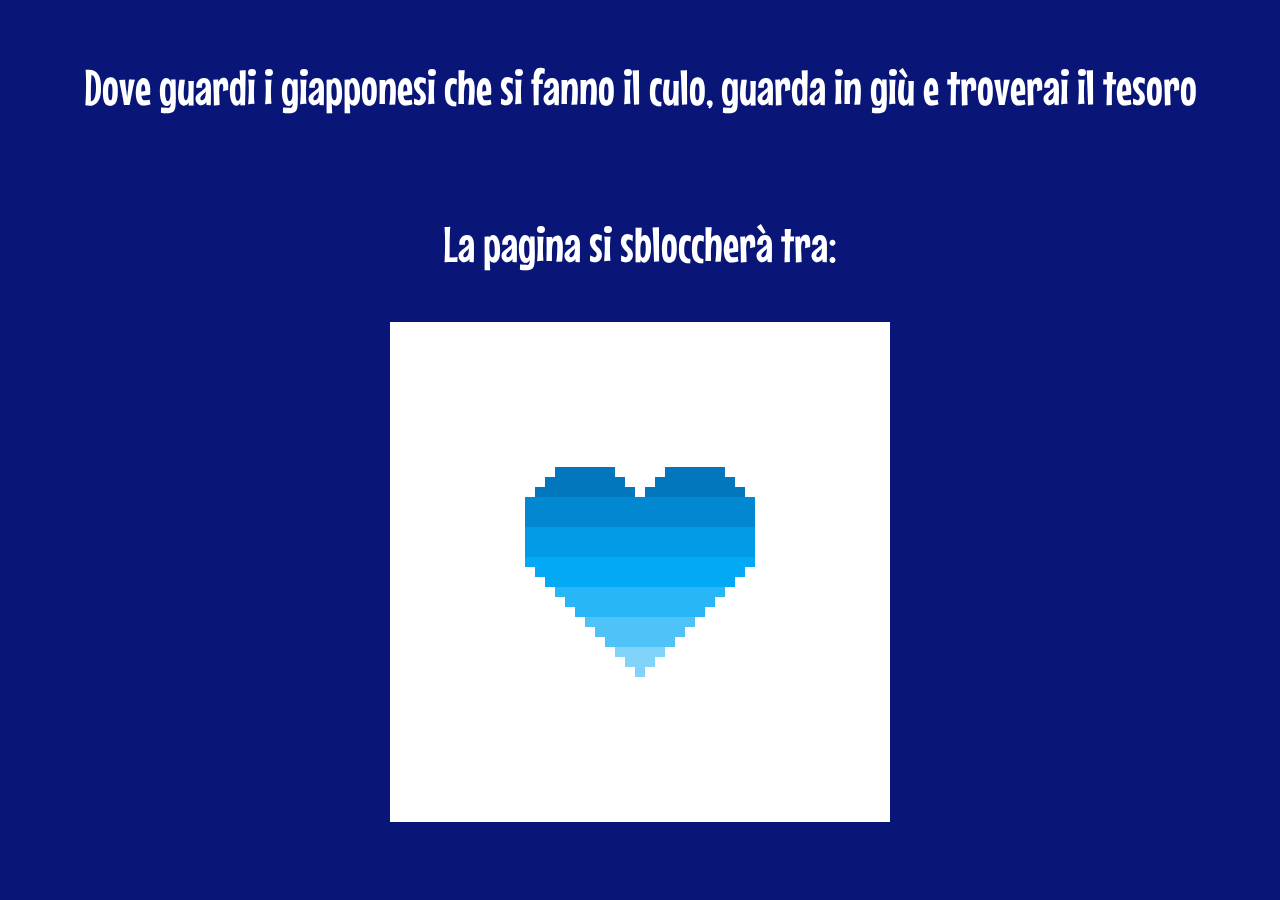
<file: index.html>
<!DOCTYPE html>
<html lang="it">
<head>
    <meta charset="UTF-8">
    <meta http-equiv="X-UA-Compatible" content="IE=edge">
    <meta name="viewport" content="width=device-width, initial-scale=1.0">
    <link rel="stylesheet" href="style.css">
    <link rel = "icon" type = "image/gif" href = "foto.gif">
    <link rel="preconnect" href="https://fonts.googleapis.com">
    <link rel="preconnect" href="https://fonts.gstatic.com" crossorigin>
    <link href="https://fonts.googleapis.com/css2?family=Mouse+Memoirs&display=swap" rel="stylesheet">
    <title>Sorpresa Mesiversario</title>
</head>
<body>
    <div id="locked">
        <p class="title">Dove guardi i giapponesi che si fanno il culo, guarda in giù e troverai il tesoro</p>
        <p class="title">La pagina si sbloccherà tra:</p>
        <div class="date" id="data"></div>
        <img id="foto" src="foto.gif">
    </div>
</body>
<script src="script.js"></script>
</html>
</file>
<file: style.css>
body {
    background-color: #091678;
    display:flex;
    flex-direction: column;
    align-items: center;
}

#unlocked {
    display: none;
}

#locked {
    display: contents;
    align-items: center;
}

.title {
    font-family: 'Mouse Memoirs', sans-serif;
    color: white;
    font-size: 50px;
    text-align: center;
}

.date {
    font-family: 'Mouse Memoirs', sans-serif;
    color: white;
    text-align: center;
    font-size: 40px;
    display: inline;
}

#foto {
    width: 500px;
    height: 500px;
}
</file>
